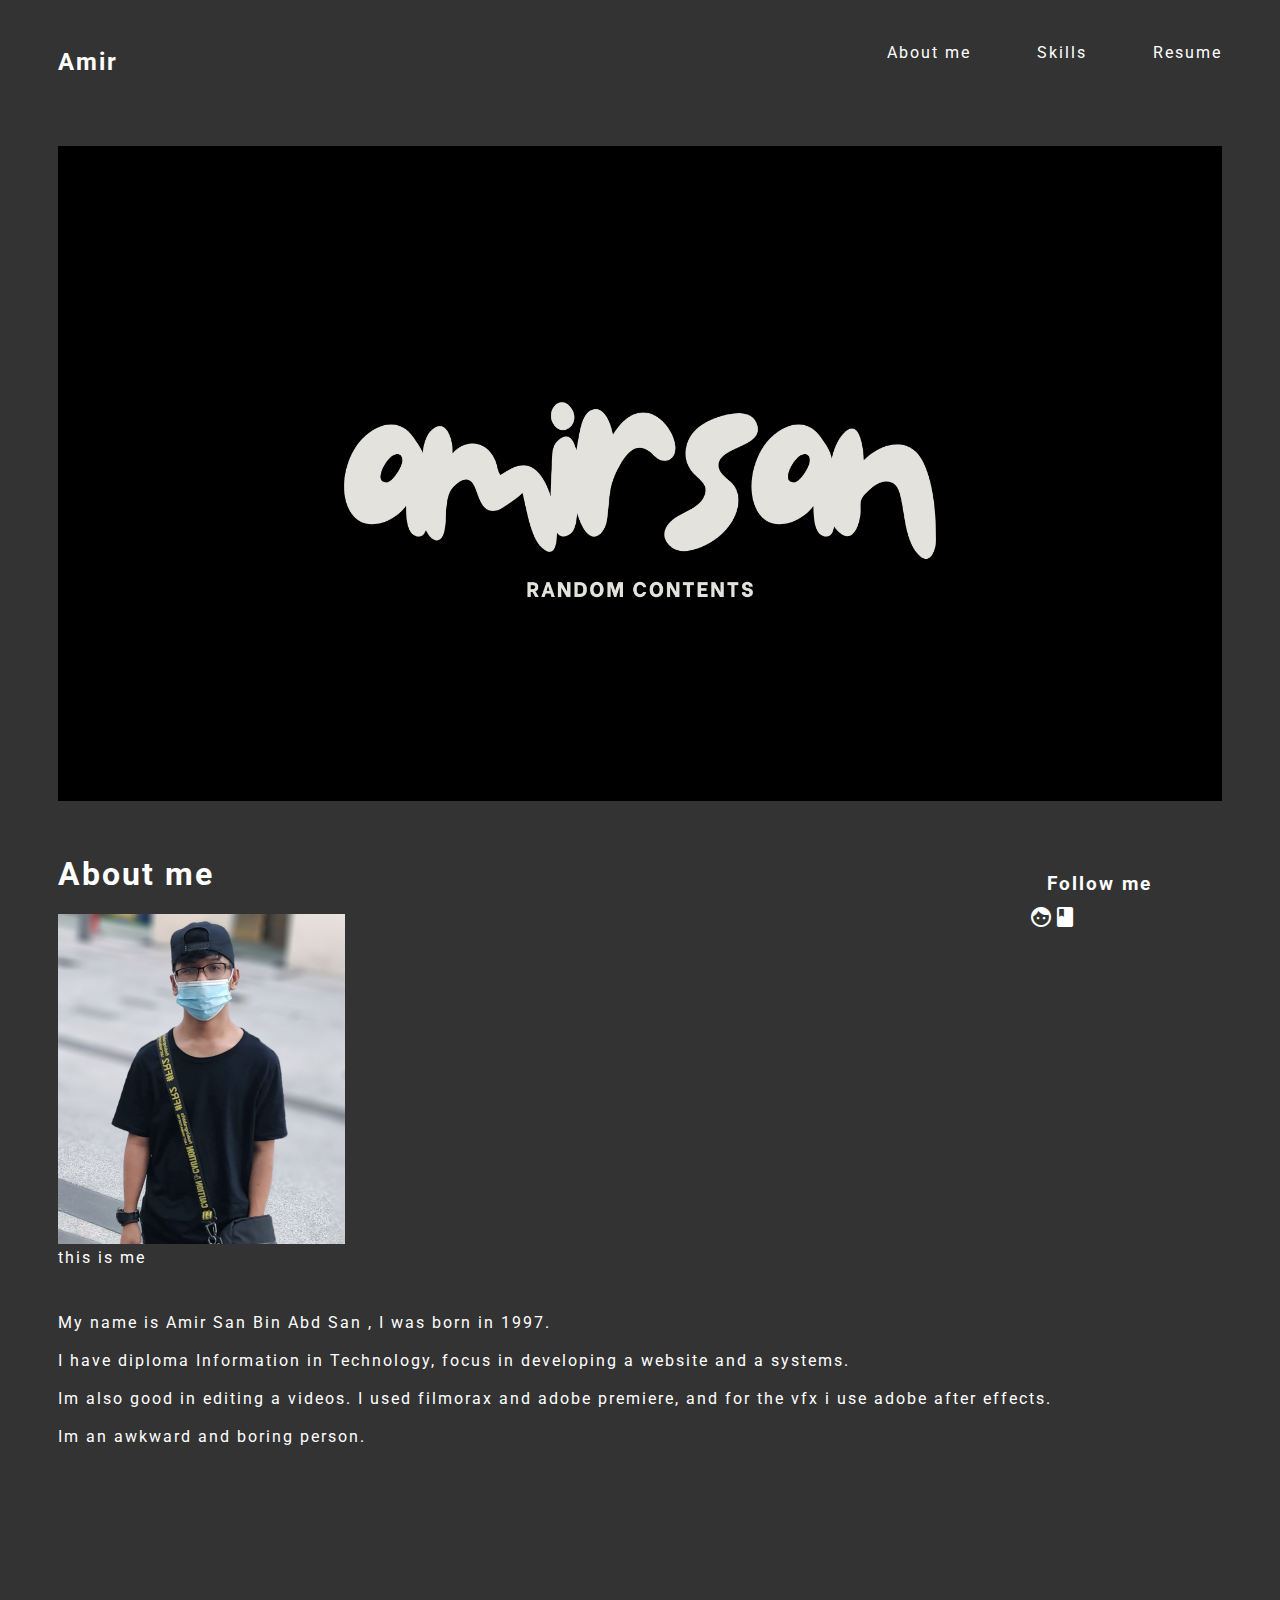
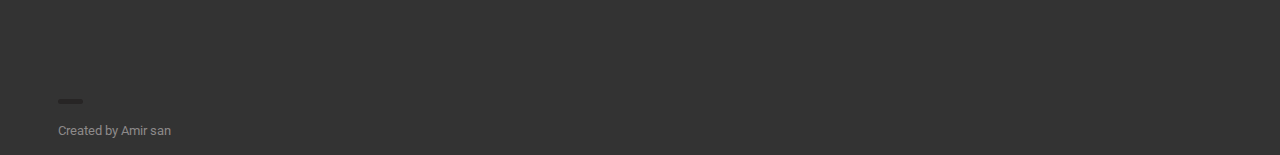
<file: index.html>
<!DOCTYPE html>
<html lang="en">
    <head>
        <meta charset="UTF-8">
    <meta http-equiv="X-UA-Compatible" content="IE=edge">
    <meta name="viewport" content="width=device-width, initial-scale=1.0">
        <link rel="stylesheet" href="style.css">
        <link rel="preconnect" href="https://fonts.googleapis.com">
        <link rel="preconnect" href="https://fonts.gstatic.com" crossorigin>
        <link href="https://fonts.googleapis.com/css2?family=Roboto:wght@500&display=swap" rel="stylesheet">
        <link href = "https://fonts.googleapis.com/icon?family=Material+Icons" rel = "stylesheet">
        <title>Amir san</title>
    <body>
       

        <div class="nav">
            <h2>Amir</h2>
        <label for="toggle">&#9776;</label>
        <input type="checkbox" id="toggle"/>
            <div class="menu">
               
                <a href="index.html">About me</a>
                <a href="skillset.html">Skills</a>
                <a href="https://amirabdulsan.github.io/amir.github.io/">Resume</a>
                
            </div>
       
            
    <div class="container">
    <img src="Amir Abd San.png" width="800" height="200" class="img" />
    </div>
    
    <div class="box">
        <h3>Follow me</h3>
        <span class="material-icons md-36">facebook</span>
    </div>
    
    <h1>About me</h1>
    
    <div class="container2">
    <img src="fix.png"  alt="person"/><figcaption>this is me</figcaption>
    </div>
     
    <div class="text">
    <p>
    <br>My name is Amir San Bin Abd San , I was born in 1997.</br>
    <br>I have diploma Information in Technology, focus in developing a website and a systems.</br>
    <br>Im also good in editing a videos. I used filmorax and adobe premiere, and for the vfx i use adobe after effects.</br>
    <br>Im an awkward and boring person.</br>
    </p></div>
    
    <div class="borderline">
        <div class="skills "></div>
      </div>

    <div> 
        
    <p><small>Created by Amir san</small></p>
    
    </div>
    
  
    
</div>  
  
</body>
</html>
</file>
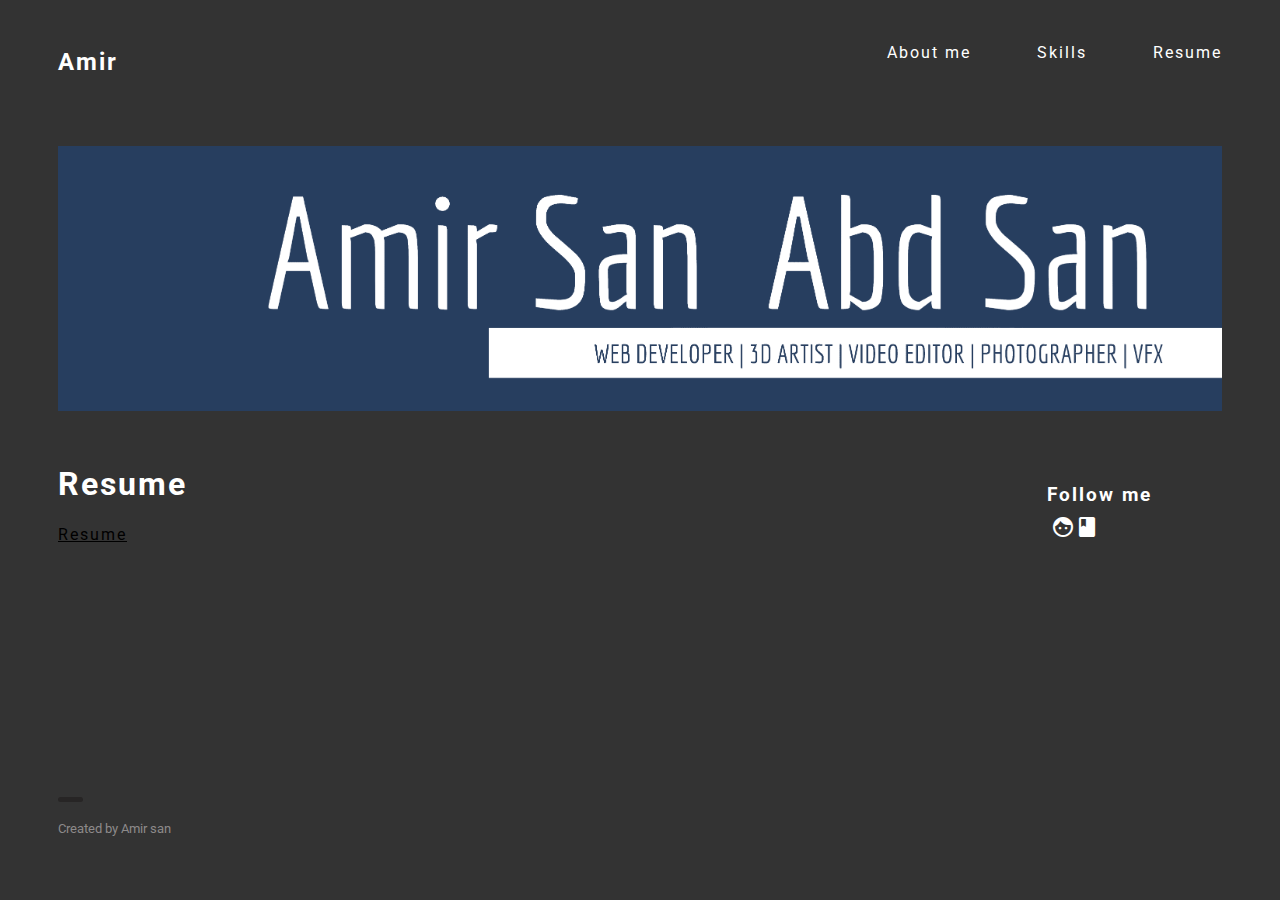
<file: resume.html>
<!DOCTYPE html>
<html lang="en">
<head>
    <meta charset="UTF-8">
    <meta http-equiv="X-UA-Compatible" content="IE=edge">
    <meta name="viewport" content="width=device-width, initial-scale=1.0">
    <link rel="stylesheet" href="style.css">
    <link rel="preconnect" href="https://fonts.googleapis.com">
    <link rel="preconnect" href="https://fonts.gstatic.com" crossorigin>
    <link href="https://fonts.googleapis.com/css2?family=Roboto:wght@500&display=swap" rel="stylesheet">
    <link href = "https://fonts.googleapis.com/icon?family=Material+Icons" rel = "stylesheet">
    <title>Amir san</title>
</head>
<body>
    <div class="nav">
        <h2>Amir</h2>
    <label for="toggle">&#9776;</label>
    <input type="checkbox" id="toggle"/>
        <div class="menu">
           
            <a href="index.html">About me</a>
            <a href="skillset.html">Skills</a>
            <a href="resume.html">Resume</a>
            
        </div>
   
        
<header class="container">
<img src="cover-image.png" width="800" height="400" class="img" />
</header>

<div class="box">
   
    <h3>Follow me</h3>
    
    <label class="material-icons md-36">
        facebook
        </label> 
  </div>

  <div class="container4">
      
    </div>

<h1>Resume</h1>

<div class="resumepdf">
    <a href="ResumeBaru2021.pdf" >Resume</a>
    </div>
    
    <div class="borderline">
        <div class="skills "></div>
      </div>
      

    <div> <p><small>Created by Amir san</small></p></div>
      
    
</body>
</html>
</file>
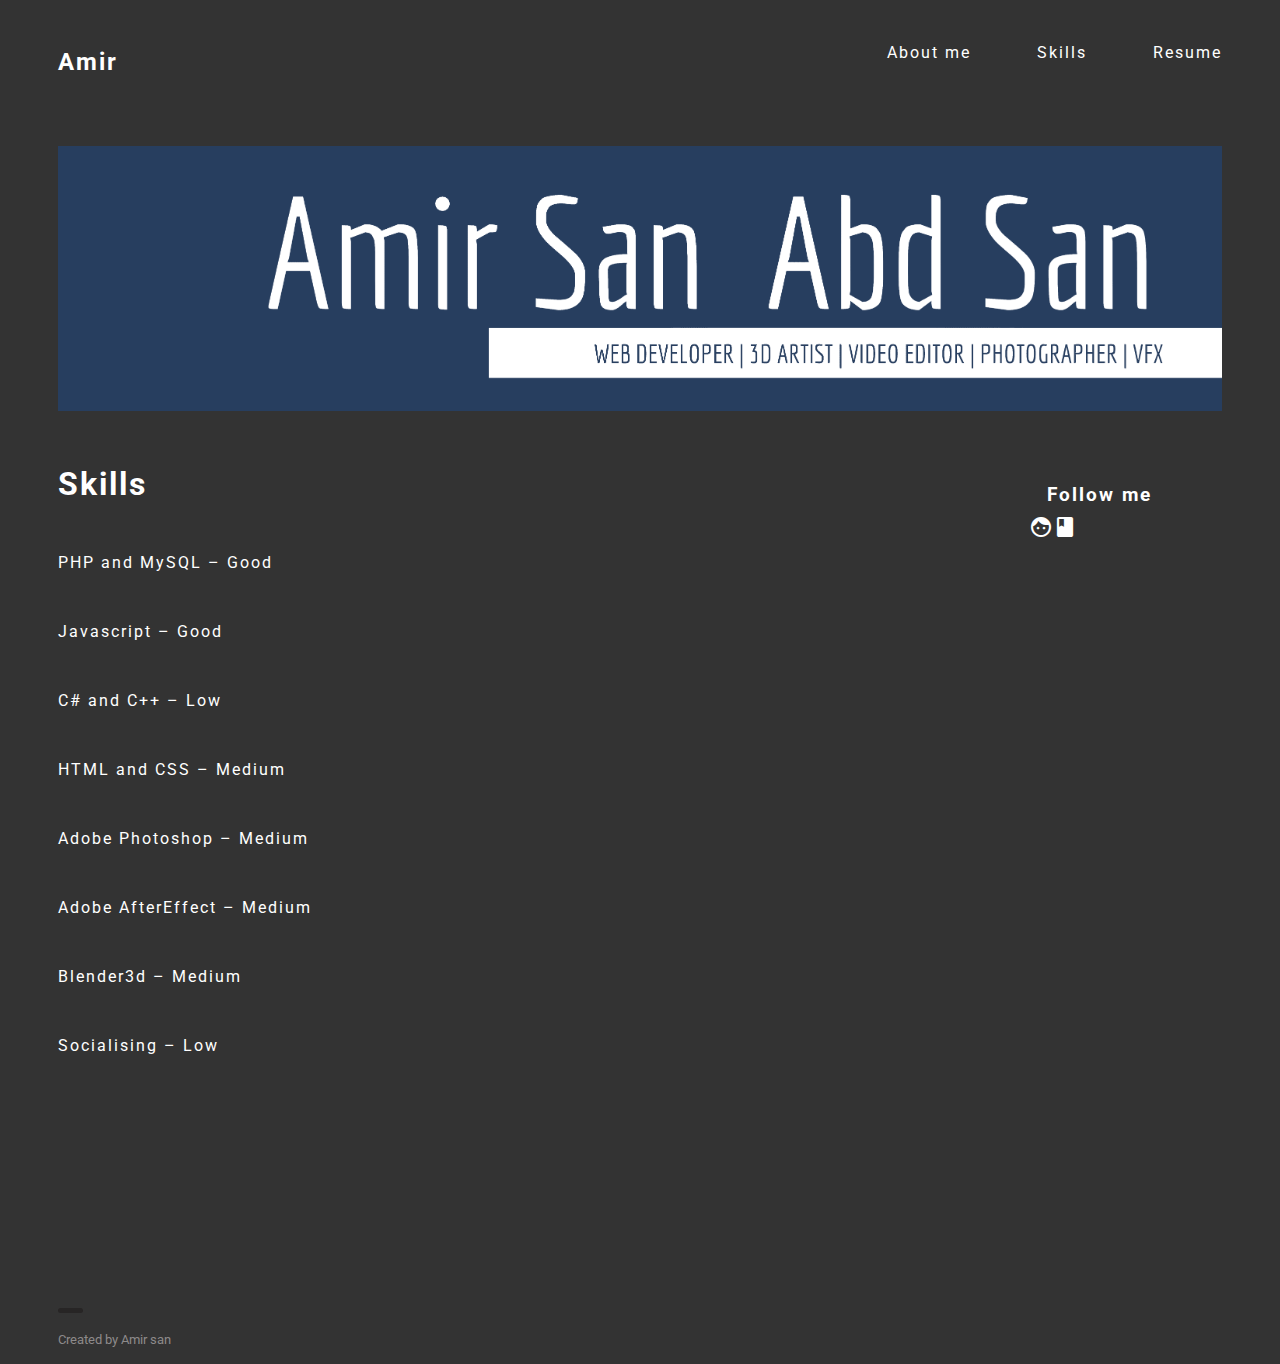
<file: skillset.html>
<!DOCTYPE html>
<html lang="en">
<head>
    <meta charset="UTF-8">
    <meta http-equiv="X-UA-Compatible" content="IE=edge">
    <meta name="viewport" content="width=device-width, initial-scale=1.0">
    <link rel="stylesheet" href="style.css">
    <link rel="preconnect" href="https://fonts.googleapis.com">
    <link rel="preconnect" href="https://fonts.gstatic.com" crossorigin>
    <link href="https://fonts.googleapis.com/css2?family=Roboto:wght@500&display=swap" rel="stylesheet">
    <link href = "https://fonts.googleapis.com/icon?family=Material+Icons" rel = "stylesheet">
    <title>Amir san</title>
</head>
<body>
    <div class="nav">
        <h2>Amir</h2>
    <label for="toggle">&#9776;</label>
    <input type="checkbox" id="toggle"/>
        <div class="menu">
           
            <a href="index.html">About me</a>
            <a href="skillset.html">Skills</a>
            <a href="resume.html">Resume</a>
            
        </div>
   
        
<header class="container">
<img src="cover-image.png" width="800" height="400" class="img" />
</header>

<div class="box">
  <h3>Follow me</h3>
  <span class="material-icons md-36">facebook</span>
</div>

<h1>Skills</h1>

<div class="text">
<p>PHP and MySQL – Good </p>

<p>Javascript – Good </p>

<p>C# and C++ – Low </p>

<p>HTML and CSS – Medium </p>

<p>Adobe Photoshop – Medium </p>

<p>Adobe AfterEffect – Medium </p>

<p>Blender3d – Medium </p>

<p>Socialising – Low </p>

</div>
    
</div>

<div class="borderline">
    <div class="skills "></div>
  </div>

<div> <p><small>Created by Amir san</small></p></div>

      



</body>
</html>
</file>
<file: style.css>
body{
    font-family: 'Roboto', sans-serif;
    background-color: #333;
    letter-spacing: 2px;
    
}
h2:hover{
    text-decoration:underline;
}
.nav > h2 {
  display:inline-block;
  justify-content: space-between;
  color: white;
  margin-left:50px;
  margin-top:40px;
  cursor: pointer;
}
.menu {
  padding: 0px;
  float:right;
  margin: 20px;
  margin-right: 20px;
  margin-top:10px;
  overflow:hidden;
} 
.menu a {
  text-decoration: none;
  color: white;
  margin: 30px;
  line-height: 70px;
}
.menu a:hover{
  color: rgb(141, 138, 138);
}
label {
  margin: 0 40px 0 0;
  font-size: 26px;
  line-height: 70px;
  display: none;
  width: 26px;
  float: right;
}
#toggle {
  display: none;
}
.container{
   margin:50px;
}
.img{
    width: 100%;
    height: auto;
}
h1{
    margin-left: 50px;
    color: white;
}
.box h3{
    float:right;
    margin-bottom:80px;
    margin-right: 120px;
    color:rgb(255, 255, 255);
    cursor: pointer;
}
.box .material-icons:hover{
    color:rgb(141, 138, 138);
    cursor: pointer;
}
.material-icons.md-36{
    font-size: 36x;
    float:right;
    margin-bottom:50px;
    margin-right: -30px;
    margin-top: 50px;
    color:white;
}
.container2{
    color: white;
    width: 287px;
    height: 330px;
    background-color:black;
    margin-left:50px;
    margin-right:50px;
}
.container > figcaption{
  letter-spacing: -0px;
}

.text p{
  margin:50px;
  color:white;
  line-height: -90px;
}

div > p > small{
  color:rgb(141, 138, 138);
  margin-left: 50px;
  letter-spacing: 0px;
  
  bottom: 0;
  margin-bottom: 20px;
}
.resumepdf > a{
  margin:50px;
  color:black;
  lighting-color: blanchedalmond;
}

.borderline {
  margin-left:50px;
  margin-top:20%;
  width: 2%;
  height: 5px;
  background-color: rgb(39, 37, 37);
  border-radius: 10px;
}

@media screen and (max-width: 600px){

  .nav > h2 {
    
    display: inline;
    color: white;
    float: left;
    margin-left: 20px;
   
  }

  label {
     font-size: 36px;
      color: white;
      float: right;
      margin: 20px;
      display:block;
      cursor: pointer;
      
  }
  .menu {
      float: left;
      border-top: 2px solid white;
      text-align: left;
      width: 90%;
      display: none;
  }
  .menu a {
      display: block;
      border-bottom: 2px solid white;
      border-spacing: 15px;
      margin: 0px;
     
  }
  #toggle:checked + .menu {
      display: block;
  } 
}

@media screen and (max-width: 600px){
  h2{
    margin-top:5px;
    margin:20px
  }

  h2:hover{
    text-decoration:underline;

  }
  
}

@media screen and (max-width: 600px){
  body{
    overflow-x: hidden;
  }
  h1{
    width:50%;
    margin:20px;
  
  }
   .box > h3 ,.material-icons.md-36{
    margin:20px;
    float: left;
    
   
  }

.borderline {
  margin-left:20px;
  margin-top:70%;
  width: 8%;
  height: 5px;
  background-color: rgb(39, 37, 37);
  border-radius: 10px;
}
 
  .container{
   

    width: 90%;
    margin:20px;
    margin-right:-20px;
  }
  
}

@media screen and (max-width: 600px){
  .container2{
    color: white;
    width: 150px;
    height: 230px;
    background-color:black;
    margin-left:20px;
    margin-right:20px;
  }
  .text p {
   
    padding-bottom: 0px;
    width: 90%;
    margin:20px;
    letter-spacing: 0px;
    line-height:1.6;
  }
  .resumepdf > a{
    margin:20px;
    color:black;
    lighting-color: blanchedalmond;
  }
  div > p>small{
    margin-top:100px;
    color:rgb(141, 138, 138);
    margin-left: 20px;
    letter-spacing: 0px;
  }
}
</file>
